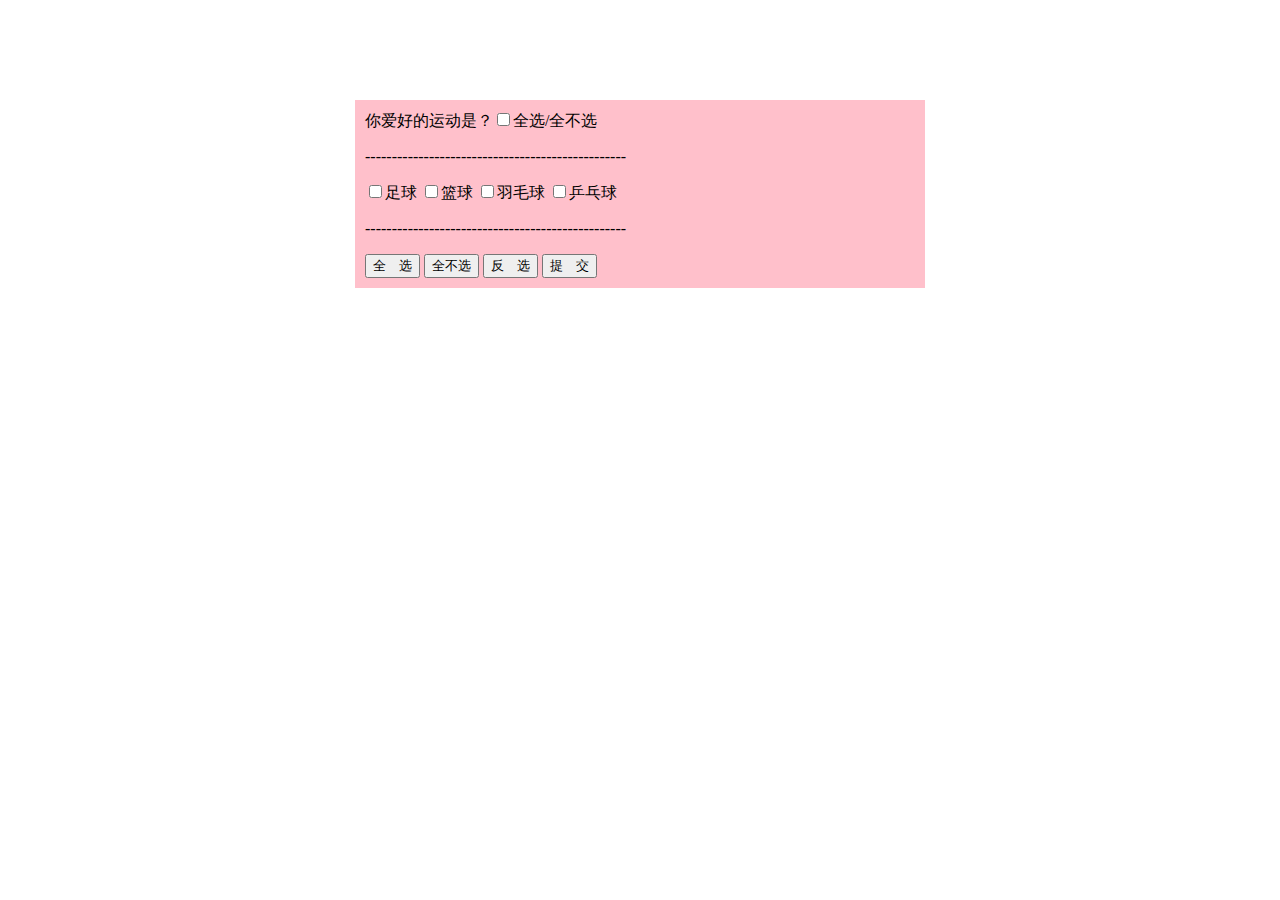
<file: Election/index.html>
<!DOCTYPE html>
<html lang="en">
<head>
    <meta charset="UTF-8">
    <title>全选/反选/全不选/提交</title>
    <style type="text/css">
        #wrap{
            background: pink;
            width: 550px;
            margin: 100px auto;
            padding: 10px;
        }
    </style>
    <script type="text/javascript">
        window.onload=function () {
            var checkedAllBtn=document.getElementById("checkedAllBtn");
            var checkedNoBtn=document.getElementById("checkedNoBtn");
            var checkedRevBtn=document.getElementById("checkedRevBtn");
            var checkedAllBox=document.getElementById("checkedAllBox");
            var sendBtn=document.getElementById("sendBtn");
            var items=document.getElementsByName("items");

            for(var i=0;i<items.length;i++){
                items[i].onclick=function () {
                    checkedAllBox.checked=true;
                    for(var j=0;j<items.length;j++){
                        if(!items[j].checked){
                            checkedAllBox.checked=false;
                        }
                    }
                }
            }

            checkedAllBox.onclick=function () {
                for(var i=0;i<items.length;i++){
                    items[i].checked=this.checked;
                }
            };
            checkedAllBtn.onclick=function () {
                for(var i=0;i<items.length;i++){
                    items[i].checked=true;
                }
                checkedAllBox.checked=true;
            };
            checkedNoBtn.onclick=function () {
                for(var i=0;i<items.length;i++){
                    items[i].checked=false;
                }
                checkedAllBox.checked=false;
            };
            sendBtn.onclick=function () {
                for(var i=0;i<items.length;i++){
                    if(items[i].checked){
                        alert(items[i].value)
                    }
                }
            };
            checkedRevBtn.onclick=function () {
                for(var i=0;i<items.length;i++){
//                    if(items[i].checked){
//                        items[i].checked=false;
//                    }else{
//                        items[i].checked=true;
//                    }
                    items[i].checked=!items[i].checked;

                    for(var j=0;j<items.length;j++){
                        checkedAllBox.checked=true;
                        if(!items[j].checked){
                            checkedAllBox.checked=false;
                        }
                    }
                }
            }
        }
    </script>
</head>
<body>
    <form method="post" action="">
        <div id="wrap">
            你爱好的运动是？<input type="checkbox" id="checkedAllBox" />全选/全不选

            <br />
            <p>-------------------------------------------------</p>
            <input type="checkbox" name="items" value="足球" />足球
            <input type="checkbox" name="items" value="篮球" />篮球
            <input type="checkbox" name="items" value="羽毛球" />羽毛球
            <input type="checkbox" name="items" value="乒乓球" />乒乓球
            <br />
            <p>-------------------------------------------------</p>
            <input type="button" id="checkedAllBtn" value="全　选" />
            <input type="button" id="checkedNoBtn" value="全不选" />
            <input type="button" id="checkedRevBtn" value="反　选" />
            <input type="button" id="sendBtn" value="提　交" />
        </div>
    </form>
</body>
</html>
</file>
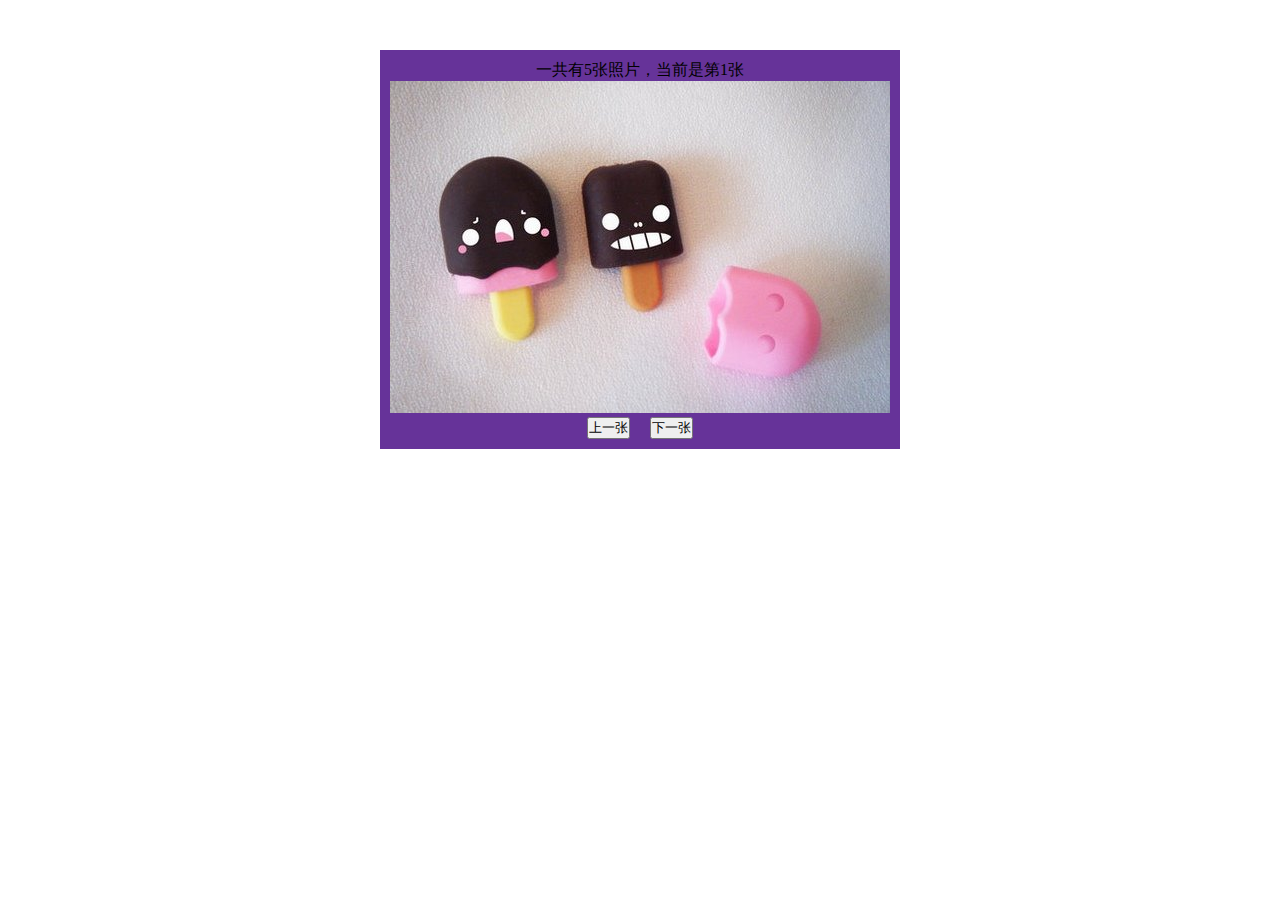
<file: ImageSwitch/index.html>
<!DOCTYPE html>
<html lang="en">
<head>
    <meta charset="UTF-8">
    <title>图片切换</title>
    <style type="text/css">
        *{
            margin: 0;
            padding: 0;
        }
          #wrap{
              background: rebeccapurple;
              margin: 50px auto;
              width: 500px;
              text-align:center;
              padding: 10px;
          }
    </style>
    <script type="text/javascript">
        window.onload=function(){
            var up=document.getElementById("up");
            var down=document.getElementById("down");

            var image=document.getElementsByTagName("img")[0];

            var msg=document.getElementById("msg");

            var imageArr=["img/1.jpg","img/2.jpg","img/3.jpg","img/4.jpg","img/5.jpg"];

            var index=0;

            msg.innerText="一共有"+imageArr.length+"张照片，当前是第"+(index+1)+"张";

            up.onclick=function () {
                index--;
                if(index<0){
                    index=imageArr.length-1;
                }
                image.src=imageArr[index];
                msg.innerText="一共有"+imageArr.length+"张照片，当前是第"+(index+1)+"张";
            };
            down.onclick=function () {
                index++;
                if(index>imageArr.length-1){
                    index=0;
                }
                image.src=imageArr[index];
                msg.innerText="一共有"+imageArr.length+"张照片，当前是第"+(index+1)+"张";
            }
        }
    </script>
</head>
<body>
    <div id="wrap">
        <p id="msg">一共有5张照片，当前是第1张</p>
        <img src="img/1.jpg" alt="img"/><br/>
        <button id="up">上一张</button>&nbsp;&nbsp;&nbsp;&nbsp;
        <button id="down">下一张</button>
    </div>
</body>
</html>
</file>
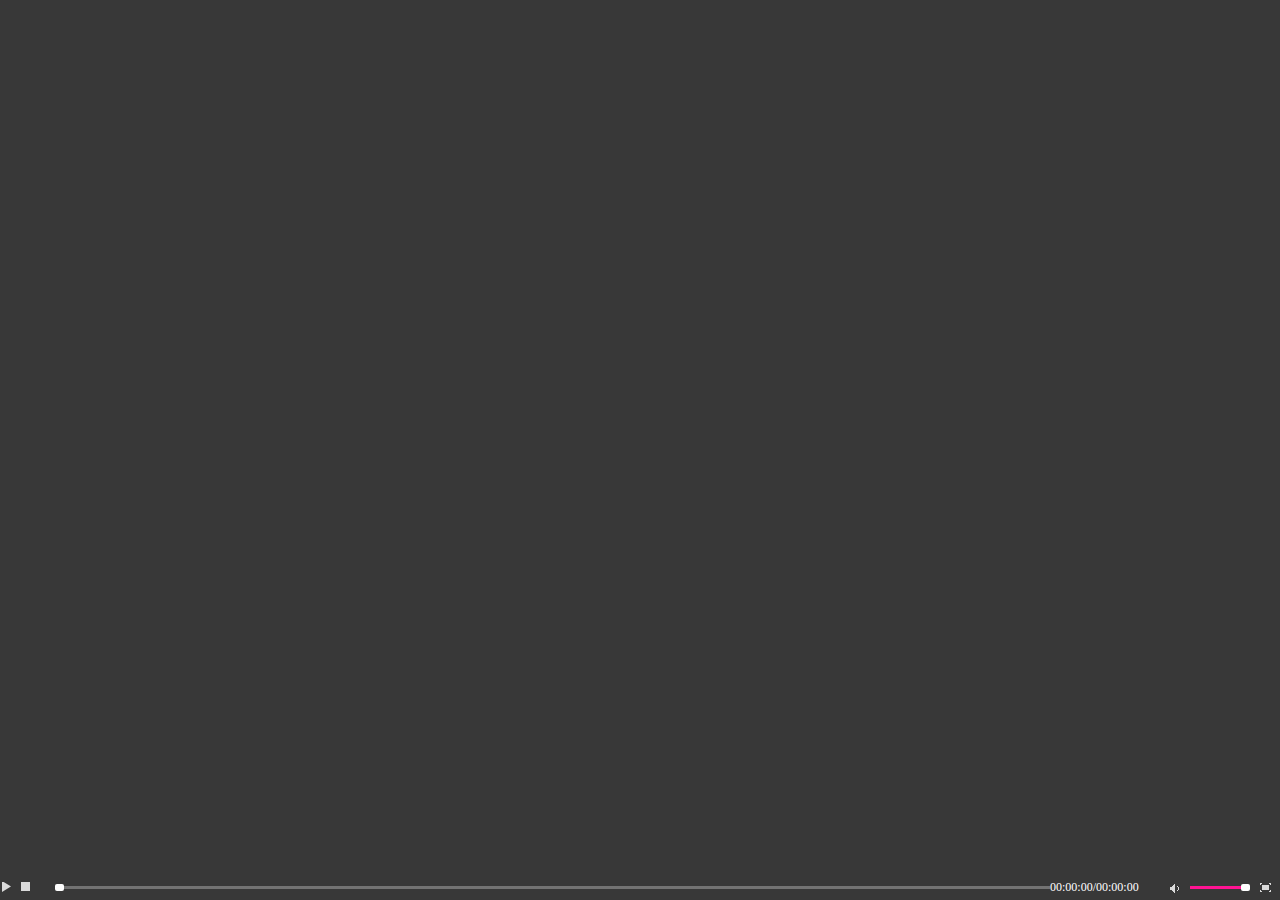
<file: 视频播放器/index.html>
<!DOCTYPE html>
<html lang="en">
<head>
    <meta charset="UTF-8">
    <title>Title</title>
    <link rel="stylesheet" href="css/index.css" type="text/css"/>
</head>
<body>
    <div id="wrap">
        <video src="http://www.17sucai.com/preview/501914/2017-08-04/%E9%A1%B5%E9%9D%A2/media/mov_bbb.mp4">

        </video>
        <div class="control">
            <div class="btns">
                <span class="start"></span>
                <span class="stop"></span>
            </div>
            <div class="progress">
                <div class="wrap">
                    <div class="inner"></div>
                </div>
                <div class="deeppink"></div>
            </div>
            <div class="others">
                <div class="time">
                    <span class="now">00:00:00</span>/<span class="end">00:00:00</span>
                </div>
                <div class="sound">
                    <div class="switch">
                        <span></span>
                    </div>
                    <div class="progress">
                        <div class="wrap">
                            <div class="inner"></div>
                        </div>
                        <div class="deeppink"></div>
                    </div>
                </div>
                <div class="full-screen">
                    <span></span>
                </div>
            </div>
        </div>
    </div>
</body>
<script src="js/drag.js"></script>
<script type="text/javascript">
    window.onload=function () {
        var video=document.querySelector("#wrap > video");
        var control=document.querySelector("#wrap > .control");
        var inner=document.querySelector(("#wrap > .control > .progress > .wrap >.inner"));
        var progress=document.querySelector(("#wrap > .control > .progress"));
        var deeppink=document.querySelector(("#wrap > .control > .progress >.deeppink"));
        var start=document.querySelector("#wrap .btns .start");
        var stop=document.querySelector("#wrap .btns .stop");
        var now=document.querySelector(("#wrap > .control > .others >.time >.now"));
        var end=document.querySelector(("#wrap > .control > .others >.time >.end"));
        var progress1 = document.querySelector("#wrap > .control >.others  .progress ")
        var inner1=document.querySelector(("#wrap > .control > .others >.sound >.progress > .wrap >.inner"));
        var deeppink1=document.querySelector(("#wrap > .control > .others >.sound >.progress > .deeppink"));
        var switchNode=document.querySelector(("#wrap > .control > .others >.sound > .switch"));
        var switchSpan=document.querySelector(("#wrap > .control > .others > .sound> .switch > span"));
        var fullScreen=document.querySelector(("#wrap > .control > .others > .full-screen"));
        video.width=document.documentElement.clientWidth;
        video.height=document.documentElement.clientHeight-control.offsetHeight;

        //时间显示
        video.addEventListener("loadeddata",function () {
           end.innerHTML=changeTime(video.duration);
        });

        function changeTime(time) {
            time=parseInt(time);
            var h=toZero(Math.floor(time/3600));
            var m=toZero(Math.floor(time%3600/60));
            var s=toZero(Math.floor(time%3600));
            return h+":"+m+":"+s;
        }
        function toZero(num) {
            var val="";
            if(num<10){
                val="0"+num;
            }else{
                val=val+num;
            }
            return val;
        }
        player();
        var timer=0;
        var isFullScreen=false;
        function player() {
            //全屏

            fullScreen.onclick=function () {
                if(isFullScreen) {
                    // 全屏 ---> 不是全屏 --> remove
                    removeClass(fullScreen,"active");
                    isFullScreen = false;
                    if (document.exitFullscreen) {
                        document.exitFullscreen();
                    }
                    else if (document.mozCancelFullScreen) {
                        document.mozCancelFullScreen();
                    }
                    else if (document.webkitCancelFullScreen) {
                        document.webkitCancelFullScreen();
                    }
                    else if (document.msExitFullscreen) {
                        document.msExitFullscreen();
                    }
                } else {
                    addClass(fullScreen,"active");
                    isFullScreen = true;
                    var docElm = document.documentElement;
                    //W3C
                    if (docElm.requestFullscreen) {
                        docElm.requestFullscreen();
                    }
                    //FireFox
                    else if (docElm.mozRequestFullScreen) {
                        docElm.mozRequestFullScreen();
                    }
                    //Chrome等
                    else if (docElm.webkitRequestFullScreen) {
                        docElm.webkitRequestFullScreen();
                    }
                    //IE11
                    else if (docElm.msRequestFullscreen) {
                        docElm.msRequestFullscreen();
                    }
                }
            };
            //音量条
            inner1.style.left=deeppink1.style.width=progress1.clientWidth-inner1.offsetWidth+"px";
            var flag=0;
            switchNode.onclick=function () {
                if(video.muted){
                    video.muted=false;
                    video.volume=1;
                    removeClass(switchSpan,"active");
                    flag=flag==0?1:flag;
                    inner1.style.left=deeppink1.style.width=(progress1.clientWidth-inner1.offsetWidth)*flag+"px";
                }else{
                    video.muted=true;
                    video.volume=0;
                    addClass(switchSpan,"active");
                    inner1.style.left=deeppink1.style.width=0+"px";
                }
            };


            //进度条
            progress.onclick=function (ev) {
                ev=ev||event;
                addClass(start,"active");
                video.play();
                timer=setInterval(move,100);
                video.currentTime=video.duration*((ev.clientX-this.offsetLeft)/(progress.clientWidth-inner.offsetWidth))
            };
            stop.onclick=function () {
                removeClass(start,"active");
                video.pause();
                clearInterval(timer);
                inner.style.left=deeppink.style.width="0px";
                video.currentTime=0;
            };
            start.onclick=function () {
                if(video.paused){
                   //暂停-播放-暂停按钮
                    addClass(this,"active");
                    video.play();
                    timer=setInterval(move,100);
                }else{
                    removeClass(this,"active");
                    video.pause();
                    clearInterval(timer);
                }
        };
        function move() {
            inner.style.left=deeppink.style.width=(video.currentTime/video.duration)*(progress.clientWidth-inner.offsetWidth)+"px";
            now.innerHTML=changeTime(video.currentTime);
        }

        var callback={
            move:function(){
                deeppink.style.width=this.offsetLeft+"px";
                var scale=this.offsetLeft/(progress.clientWidth-inner.offsetWidth);
                video.currentTime=video.duration*scale;

            }
        };
        var callback1={
            move:function(){
                deeppink1.style.width=this.offsetLeft+"px";
                var scale=this.offsetLeft/(progress1.clientWidth-inner1.offsetWidth);
                flag=scale;
                video.volume=scale;
                if(video.volume===0){
                    video.muted=true;
                    addClass(switchSpan,"active");
                }else{
                    removeClass(switchSpan,"active");
                    video.muted=false;
                }
            }
        };
        $.drag(inner,callback);
        $.drag(inner1,callback1);



        //工具类
        function addClass(node,className){
            var reg=new RegExp("\\b"+className+"\\b");
            if(!reg.test(node.className)){
                node.className +=(" "+className);
            }
        }
        function removeClass(node,className){
            if(node.className){
                var reg=new RegExp("\\b"+className+"\\b");
                var classes = node.className;
                node.className=classes.replace(reg,"");
                if(/^\s*$/g.test(node.className)){
                    node.removeAttribute("class");
                }
            }else{
                node.removeAttribute("class");
            }
        }
    }
    }
</script>
</html>
</file>
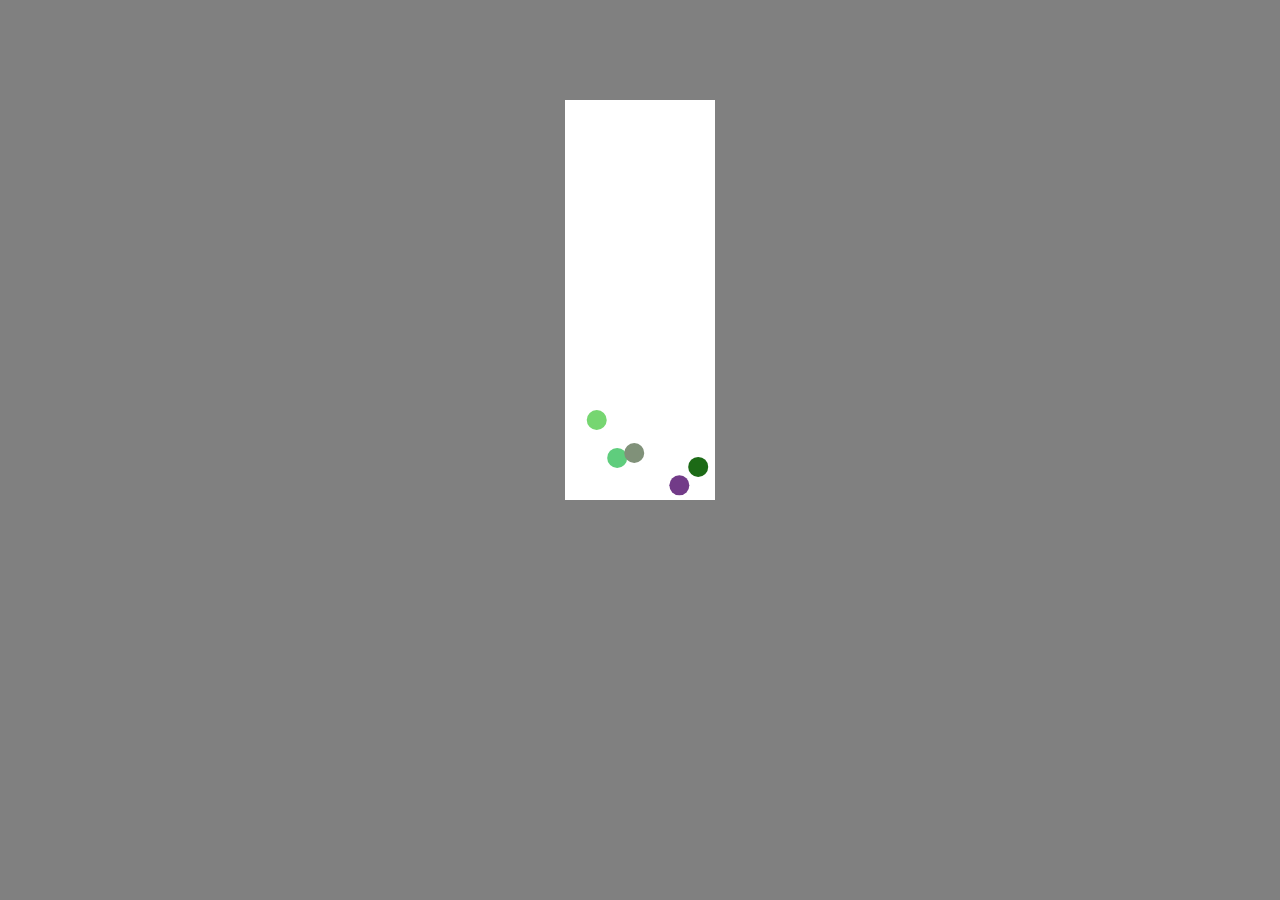
<file: AirBubble.html>
<!DOCTYPE html>
<html lang="en">
<head>
    <meta charset="UTF-8">
    <title>Title</title>
    <style type="text/css">
      *{
        margin: 0;
        padding:0;
      }
      body,html{
        height: 100%;
        overflow:hidden;
        background: gray;
      }
      #wrap{
        position:absolute;
        left: 0;
        right: 0;
        bottom:0;
        top:0;
        margin: 100px auto;
        background: white;
      }
    </style>
</head>
<body>
  <canvas id="wrap" width="150px" height="400px">

  </canvas>

</body>
<script type="text/javascript">
  var wrap=document.querySelector("#wrap");
  if(wrap.getContext){
    var ctx=wrap.getContext("2d");
    var arr=[];

   setInterval(function () {
     ctx.clearRect(0,0,wrap.width,wrap.height);
     for(var i=0;i<arr.length;i++){
       //泡沫
//         if(arr[i].rap<=0){
//           arr.splice(i,1);
//         }
//       arr[i].r++;
//       arr[i].rap-=0.01;
       arr[i].deg+=5;
       arr[i].x = arr[i].startX +  Math.sin( arr[i].deg*Math.PI/180 )*arr[i].step*2;
       arr[i].y = arr[i].startY - (arr[i].deg*Math.PI/180)*arr[i].step ;

       if(arr[i].y <=50){
         arr.splice(i,1)
       }
     }
     for(var i=0;i<arr.length;i++){
       ctx.save();
       ctx.fillStyle="rgba("+arr[i].red+","+arr[i].green+","+arr[i].blue+","+arr[i].rap+")";
       ctx.beginPath();
       ctx.arc(arr[i].x,arr[i].y,arr[i].r,0,2*Math.PI);
       ctx.fill();
       ctx.restore();
     }
   },1000/60);
    setInterval(function () {
//      var x=Math.random()*wrap.width;
//      var y=Math.random()*wrap.height;
      var r=10;
      var x=Math.random()*wrap.width;
      var y=wrap.height-r;
      var red=Math.round(Math.random()*255);
      var green=Math.round(Math.random()*255);
      var blue=Math.round(Math.random()*255);
      var rap=1;
      //曲线运动
      var startX=x;
      var startY=y;
      var deg=0;
      var step=Math.random()*20+10;
      arr.push({
        x:x,
        y:y,
        r:r,
        red:red,
        blue:blue,
        green:green,
        rap:rap,
        startX:startX,
        startY:startY,
        deg:deg,
        step:step
      });
    },100)
  }
</script>
</html>
</file>
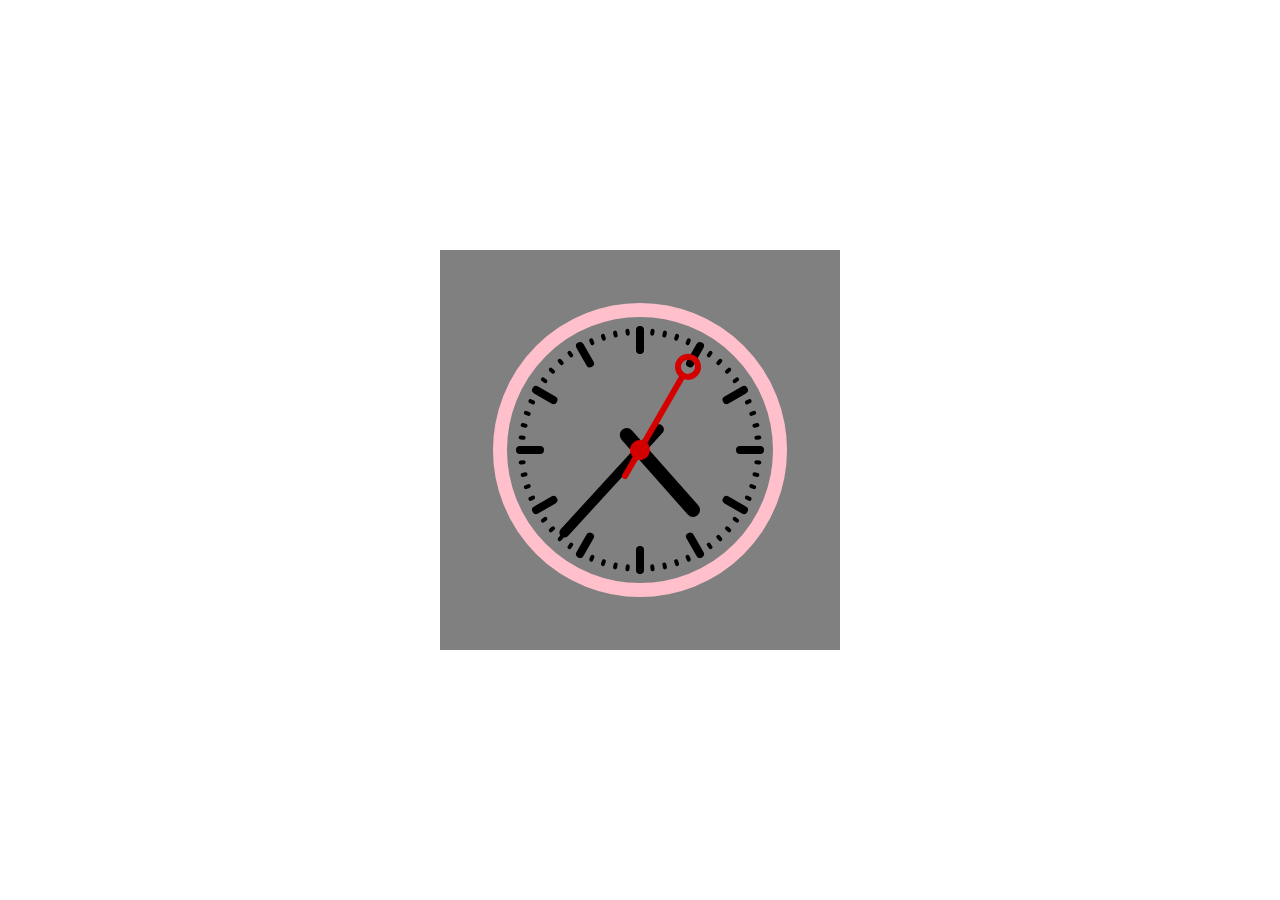
<file: ClockTime.html>
<!DOCTYPE html>
<html lang="en">
<head>
    <meta charset="UTF-8">
    <title>Title</title>
  <style type="text/css">
    *{
      margin:0;
      padding:0;
    }
    html,body{
      height:100%;
      overflow:hidden;
    }
    #clock{
      background: gray;
      position:absolute;
      left:50%;
      top:50%;
      transform: translate3d(-50%,-50%,0);
    }
  </style>
</head>
<body>
    <canvas id="clock" width="400px" height="400px">

    </canvas>
</body>
  <script type="text/javascript">
    window.onload=function(){
      var clock=document.querySelector("#clock");
      if(clock.getContext){
        var ctx=clock.getContext("2d");
        setInterval(function () {
          ctx.clearRect(0,0,clock.width,clock.height);
          move();
        },1000);
        move();
        function move(){
          ctx.save();
          ctx.lineWidth=8;
          ctx.strokeStyle="black";
          ctx.lineCap="round";
          ctx.translate(200,200);
          ctx.rotate(-90*Math.PI/180);
          ctx.beginPath();

          //外层空心圆盘
          ctx.save();
          ctx.strokeStyle="pink";
          ctx.lineWidth=14;
          ctx.beginPath();
          ctx.arc(0,0,140,0,360*Math.PI/180);

          ctx.stroke();
          ctx.restore();

          //时针刻度
          ctx.save();
          for(var i=0;i<12;i++){
            ctx.rotate(30*Math.PI/180);
            ctx.beginPath();
            ctx.moveTo(100,0);
            ctx.lineTo(120,0);
            ctx.stroke();
          }
          ctx.restore();

          //分针刻度
          ctx.save();
          ctx.lineWidth=4;
          for(var i=0;i<60;i++){
            ctx.rotate(6*Math.PI/180);
            if((i+1)%5!==0){
              ctx.beginPath();
              ctx.moveTo(117,0);
              ctx.lineTo(120,0);
              ctx.stroke();
            }
          }
          ctx.restore();

          //时间
          var date=new Date();
          var s=date.getSeconds();
          var m=date.getMinutes()+s/60;
          var h=date.getHours()+m/60;
          h=h>12?h-12:h;

          //时针
          ctx.save();
          ctx.lineWidth=14;
          ctx.rotate(h*30*Math.PI/180);
          ctx.beginPath();
          ctx.moveTo(-20,0);
          ctx.lineTo(80,0);
          ctx.stroke();
          ctx.restore();

          //分针
          ctx.save();
          ctx.lineWidth=10;
          ctx.rotate(m*6*Math.PI/180);
          ctx.beginPath();
          ctx.moveTo(-28,0);
          ctx.lineTo(112,0);
          ctx.stroke();
          ctx.restore();

          //秒针
          ctx.save();
          ctx.lineWidth=6;
          ctx.strokeStyle="#D40000";
          ctx.fillStyle="#D40000";
          ctx.rotate(s*6*Math.PI/180);
          ctx.beginPath();
          ctx.moveTo(-30,0);
          ctx.lineTo(83,0);
          ctx.stroke();
          //表座
          ctx.beginPath();
          ctx.arc(0,0,10,0,360*Math.PI/180);
          ctx.fill();
          //秒头
          ctx.beginPath();
          ctx.arc(96,0,10,0,360*Math.PI/180);
          ctx.stroke();

          ctx.restore();

          ctx.restore();
        }
      }
    }
  </script>
</html>
</file>
<file: 视频播放器/css/index.css>
html,
body {
  height: 100%;
  overflow: hidden;
}
html,
body,
div,
span,
applet,
object,
iframe,
h1,
h2,
h3,
h4,
h5,
h6,
p,
blockquote,
pre,
a,
abbr,
acronym,
address,
big,
cite,
code,
del,
dfn,
em,
img,
ins,
kbd,
q,
s,
samp,
small,
strike,
strong,
sub,
sup,
tt,
var,
b,
u,
i,
center,
dl,
dt,
dd,
ol,
ul,
li,
fieldset,
form,
label,
legend,
table,
caption,
tbody,
tfoot,
thead,
tr,
th,
td,
article,
aside,
canvas,
details,
embed,
figure,
figcaption,
footer,
header,
menu,
nav,
output,
ruby,
section,
summary,
time,
mark,
audio,
video,
input {
  margin: 0;
  padding: 0;
  border: 0;
  font-size: 100%;
  font-weight: normal;
  vertical-align: baseline;
}
/* HTML5 display-role reset for older browsers */
article,
aside,
details,
figcaption,
figure,
footer,
header,
menu,
nav,
section {
  display: block;
}
body {
  line-height: 1;
}
blockquote,
q {
  quotes: none;
}
blockquote:before,
blockquote:after,
q:before,
q:after {
  content: none;
}
table {
  border-collapse: collapse;
  border-spacing: 0;
}
/* custom */
a {
  color: #7e8c8d;
  text-decoration: none;
  -webkit-backface-visibility: hidden;
}
li {
  list-style: none;
}
::-webkit-scrollbar {
  width: 5px;
  height: 5px;
}
::-webkit-scrollbar-track-piece {
  background-color: rgba(0, 0, 0, 0.2);
  -webkit-border-radius: 6px;
}
::-webkit-scrollbar-thumb:vertical {
  height: 5px;
  background-color: rgba(125, 125, 125, 0.7);
  -webkit-border-radius: 6px;
}
::-webkit-scrollbar-thumb:horizontal {
  width: 5px;
  background-color: rgba(125, 125, 125, 0.7);
  -webkit-border-radius: 6px;
}
html,
body {
  width: 100%;
}
body {
  -webkit-text-size-adjust: none;
  -webkit-tap-highlight-color: rgba(0, 0, 0, 0);
}
#wrap {
  height: 100%;
  overflow-y: hidden;
  overflow-x: auto;
  background: #383838;
  font-size: 0;
}
#wrap .control {
  min-width: 600px;
  position: relative;
  height: 25px;
}
#wrap .control .btns {
  position: absolute;
  width: 230px;
  height: 25px;
  left: 0;
  top: 0;
}
#wrap .control .btns > span {
  display: inline-block;
  width: 9px;
  height: 11px;
  background: url(../img/icon.png) no-repeat;
  margin-top: 7px;
}
#wrap .control .btns > span:nth-child(1) {
  background-position: 0 -23px;
  margin-right: 10px;
  margin-left: 2px;
}
#wrap .control .btns > span:nth-child(1).active {
  background-position: 0 -11px;
}
#wrap .control .btns > span:nth-child(2) {
  background-position: 0 0;
}
#wrap .control > .progress {
  margin: 0 230px 0 55px;
  height: 25px;
  position: relative;
}
#wrap .control > .progress .wrap {
  position: absolute;
  width: 100%;
  height: 3px;
  margin-top: 11px;
  background: #737373;
}
#wrap .control > .progress .wrap .inner {
  position: absolute;
  width: 9px;
  height: 7px;
  background: white;
  border-radius: 2px;
  margin-top: -2px;
}
#wrap .control > .progress .deeppink {
  position: absolute;
  left: 0;
  top: 0;
  width: 0;
  height: 3px;
  margin-top: 11px;
  background: deeppink;
}
#wrap .control .others {
  position: absolute;
  right: 0;
  bottom: 0;
  width: 230px;
  height: 25px;
}
#wrap .control .others > div {
  float: left;
  height: 25px;
}
#wrap .control .others .time {
  color: white;
  font-size: 12px;
  line-height: 25px;
  width: 120px;
}
#wrap .control .others .sound {
  width: 80px;
}
#wrap .control .others .sound > div {
  float: left;
  height: 25px;
}
#wrap .control .others .sound .switch {
  height: 25px;
  width: 20px;
}
#wrap .control .others .sound .switch > span {
  display: inline-block;
  width: 11px;
  height: 11px;
  line-height: 25px;
  text-align: center;
  background: url("../img/icon.png") no-repeat;
  background-position: 0 -33px;
  margin: 7px auto;
}
#wrap .control .others .sound .switch > span.active {
  background-position: 0 -46px;
}
#wrap .control .others .sound .progress {
  width: 60px;
  position: relative;
}
#wrap .control .others .sound .progress .wrap {
  position: absolute;
  width: 100%;
  height: 3px;
  margin-top: 11px;
  background: #737373;
}
#wrap .control .others .sound .progress .wrap .inner {
  position: absolute;
  width: 9px;
  height: 7px;
  background: white;
  border-radius: 2px;
  margin-top: -2px;
}
#wrap .control .others .sound .progress .deeppink {
  position: absolute;
  left: 0;
  top: 0;
  width: 0;
  height: 3px;
  margin-top: 11px;
  background: deeppink;
}
#wrap .control .others .full-screen {
  width: 30px;
  height: 25px;
  text-align: center;
}
#wrap .control .others .full-screen > span {
  display: inline-block;
  width: 11px;
  height: 11px;
  background: url(../img/icon.png) no-repeat;
  background-position: 0 -58px;
  margin: 7px auto;
}
#wrap .control .others .full-screen > span.active {
  background-position: 0 -71px;
}
</file>
